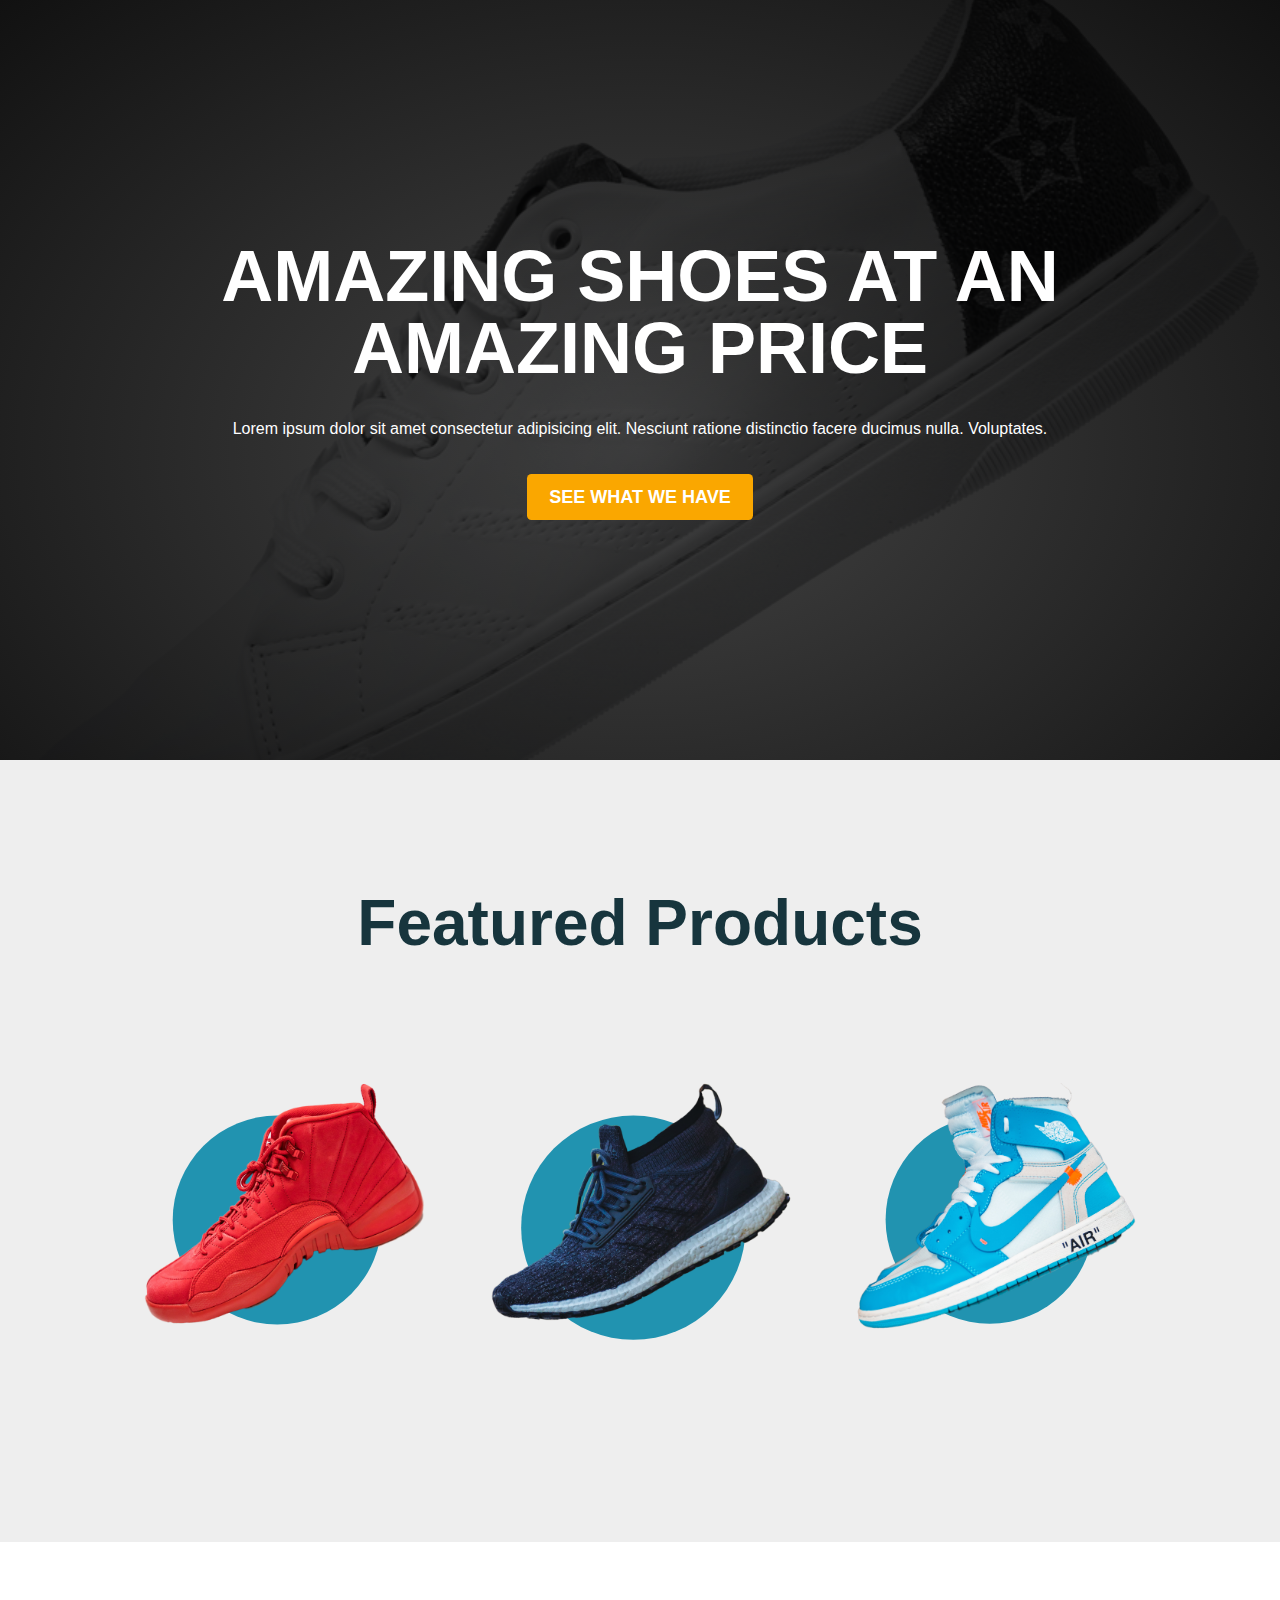
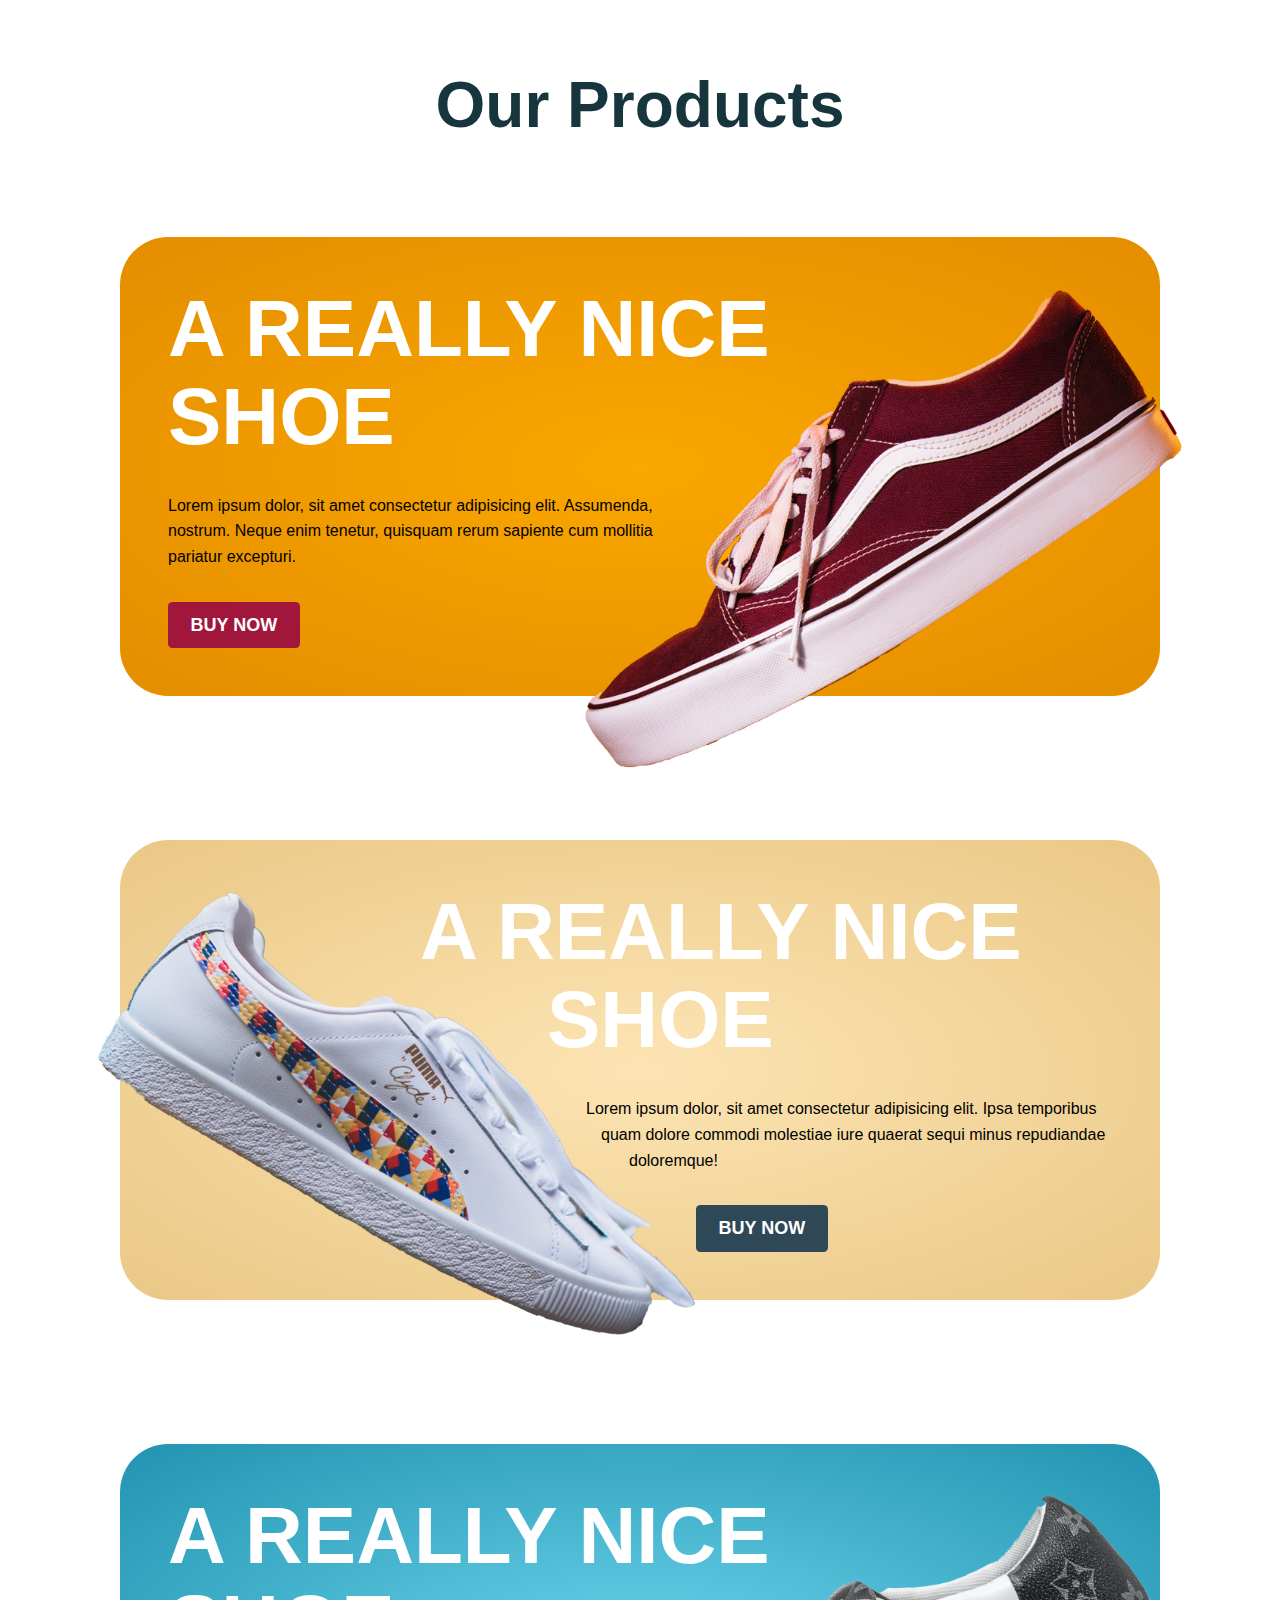
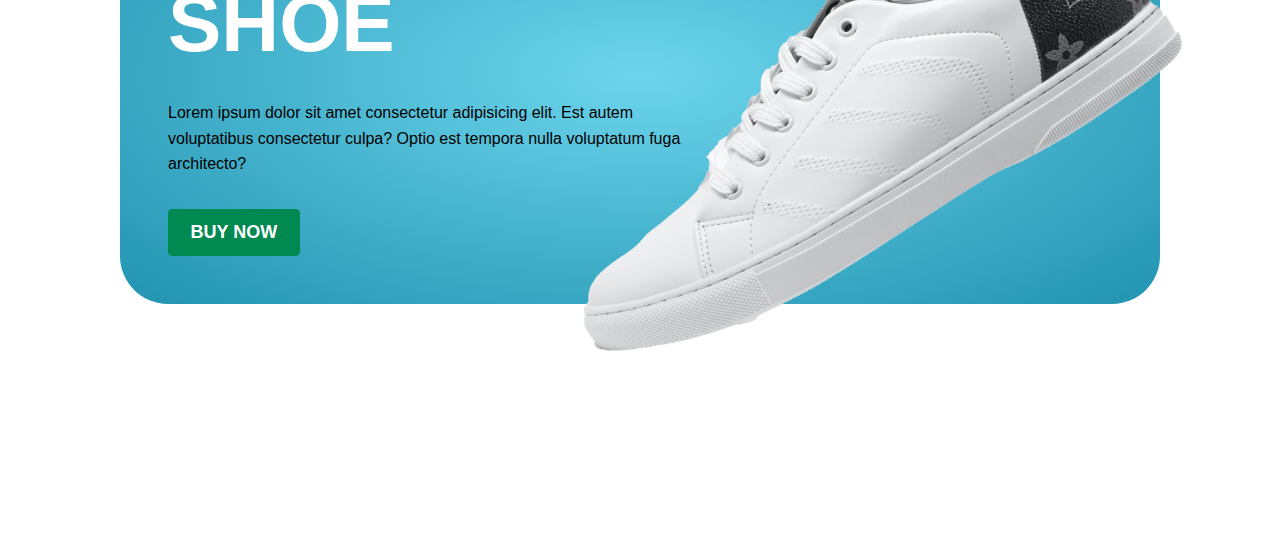
<file: Shoes Project/index.html>
<!DOCTYPE html>
<html lang="en">
<head>
    <meta charset="UTF-8">
    <meta http-equiv="X-UA-Compatible" content="IE=edge">
    <meta name="viewport" content="width=device-width, initial-scale=1.0">
    <link rel="stylesheet" href="css/all.min.css">
    <link rel="stylesheet" href="css/fontawesome.min.css">
    <link rel="stylesheet" href="style.css">
    <title>Great Shoes</title>
</head>
<body>
    
    <!-- Header -->

    <header class="hero">
        <div class="container spacing">
            <h1 class="primary-tittle">Amazing Shoes At An Amazing Price</h1>
            <p>Lorem ipsum dolor sit amet consectetur adipisicing elit. Nesciunt ratione distinctio facere ducimus nulla. Voluptates.</p>
            <a href="#" class="btn">See What We Have</a>
        </div>
    </header>

    <!-- Main -->

    <main>

        <section class="featured-products">
            <div class="container">
                <h2 class="section-tittle">Featured Products</h2>

                <div class="row">

                    <a href="#" class="featured-item">
                        <img src="images/shoe-4.png" alt="" class="features-img">
                        <p class="featured-details"><span class="price">$99</span> Shoe Name</p>
                    </a>

                    <a href="#" class="featured-item">
                        <img src="images/shoe-5.png" alt="" class="features-img">
                        <p class="featured-details"><span class="price">$99</span> Shoe Name</p>
                    </a>

                    <a href="#" class="featured-item">
                        <img src="images/shoe-6.png" alt="" class="features-img">
                        <p class="featured-details"><span class="price">$99</span> Shoe Name</p>
                    </a>

                </div>

            </div>
        </section>

        <section class="our-products">
            <div class="container">
                <h2 class="section-tittle">Our Products</h2>

                <article class="products shoe-red spacing">
                    <img src="images/shoe-1.png" alt="" class="product-img">
                    <h3 class="products-tittle">a really nice shoe</h3>
                    <p class="products-description">Lorem ipsum dolor, sit amet consectetur adipisicing elit. Assumenda, nostrum. Neque enim tenetur, quisquam rerum sapiente cum mollitia pariatur excepturi.</p>
                    <a href="" class="btn">buy now</a>
                </article>

                <article class="products shoe-white spacing">
                    <img src="images/shoe-2.png" alt="" class="product-img">
                    <h3 class="products-tittle">a really nice shoe</h3>
                    <p class="products-description">Lorem ipsum dolor, sit amet consectetur adipisicing elit. Ipsa temporibus quam dolore commodi molestiae iure quaerat sequi minus repudiandae doloremque!</p>
                    <a href="" class="btn">buy now</a>
                </article>

                <article class="products shoe-blue spacing">
                    <img src="images/shoe-3.png" alt="" class="product-img">
                    <h3 class="products-tittle">a really nice shoe</h3>
                    <p class="products-description">Lorem ipsum dolor sit amet consectetur adipisicing elit. Est autem voluptatibus consectetur culpa? Optio est tempora nulla voluptatum fuga architecto?</p>
                    <a href="" class="btn">buy now</a>
                </article>

            </div>
        </section>

    </main>

</body>
</html>
</file>
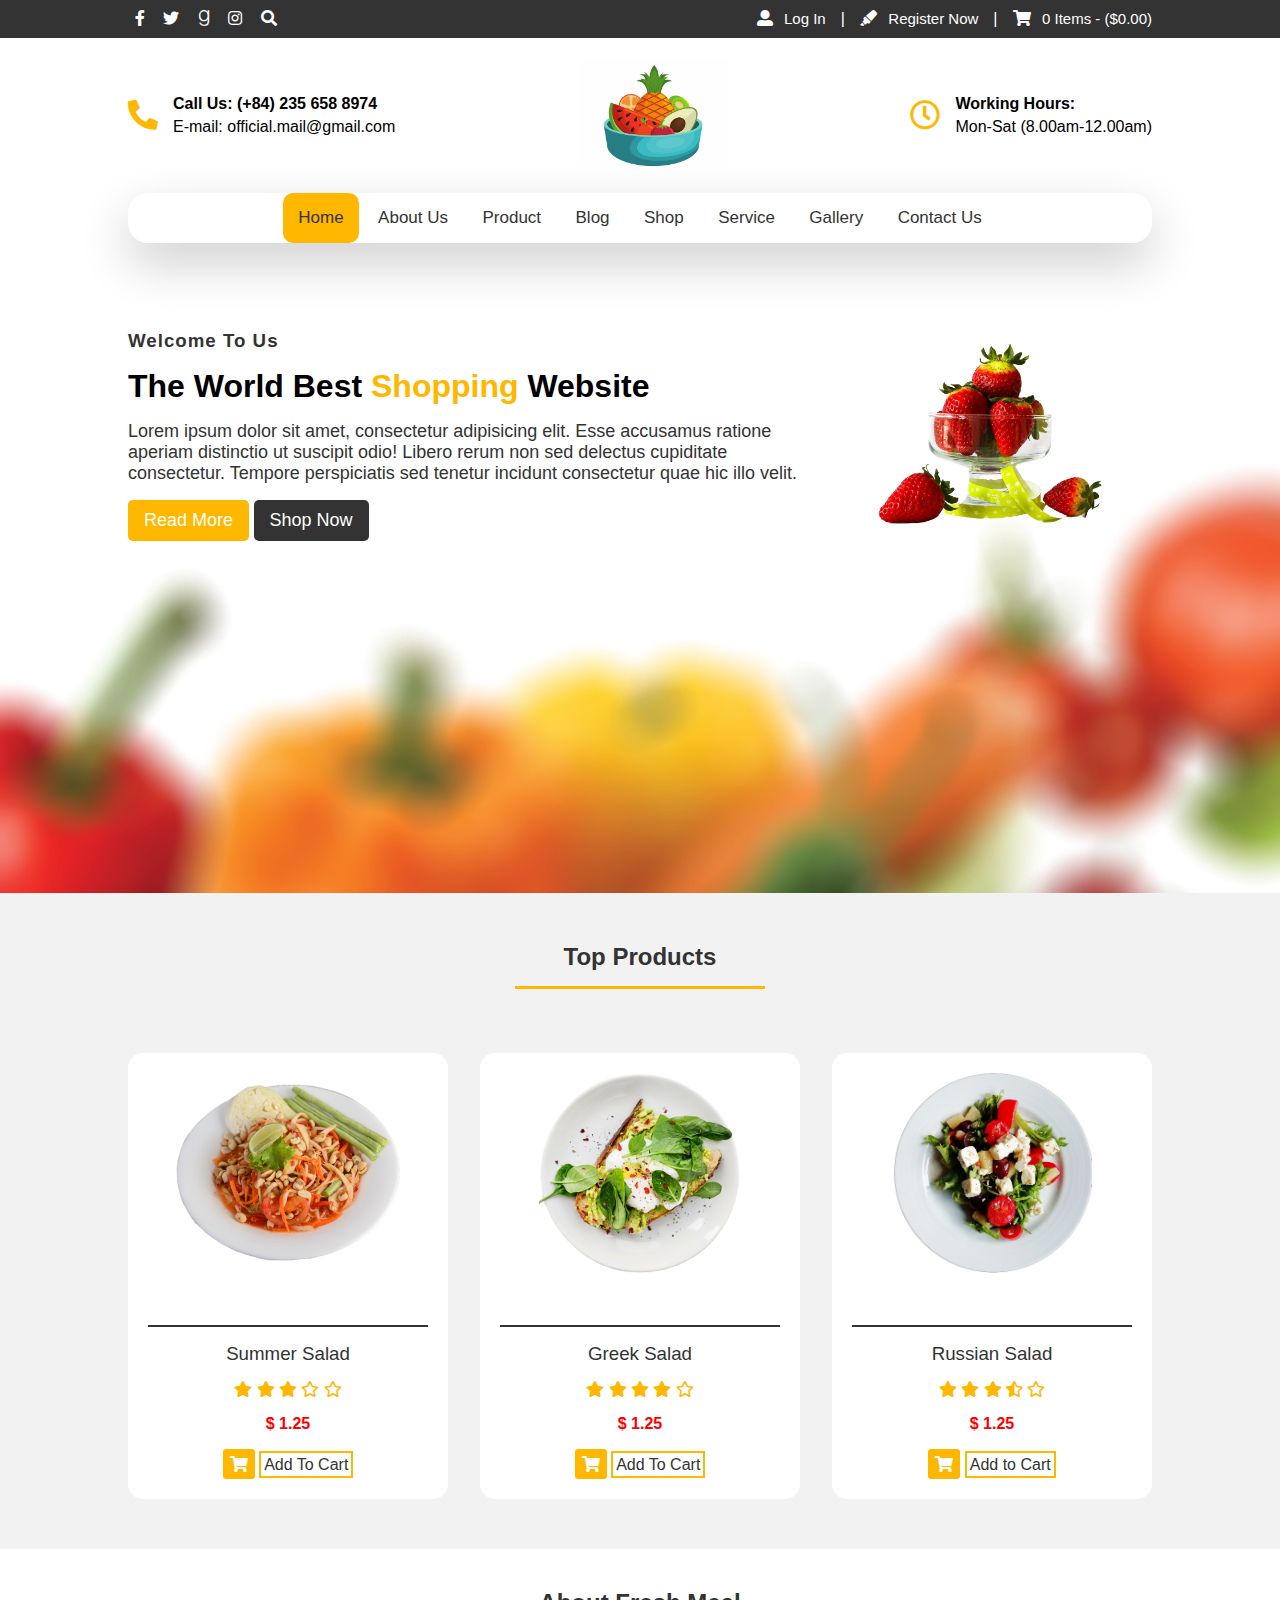
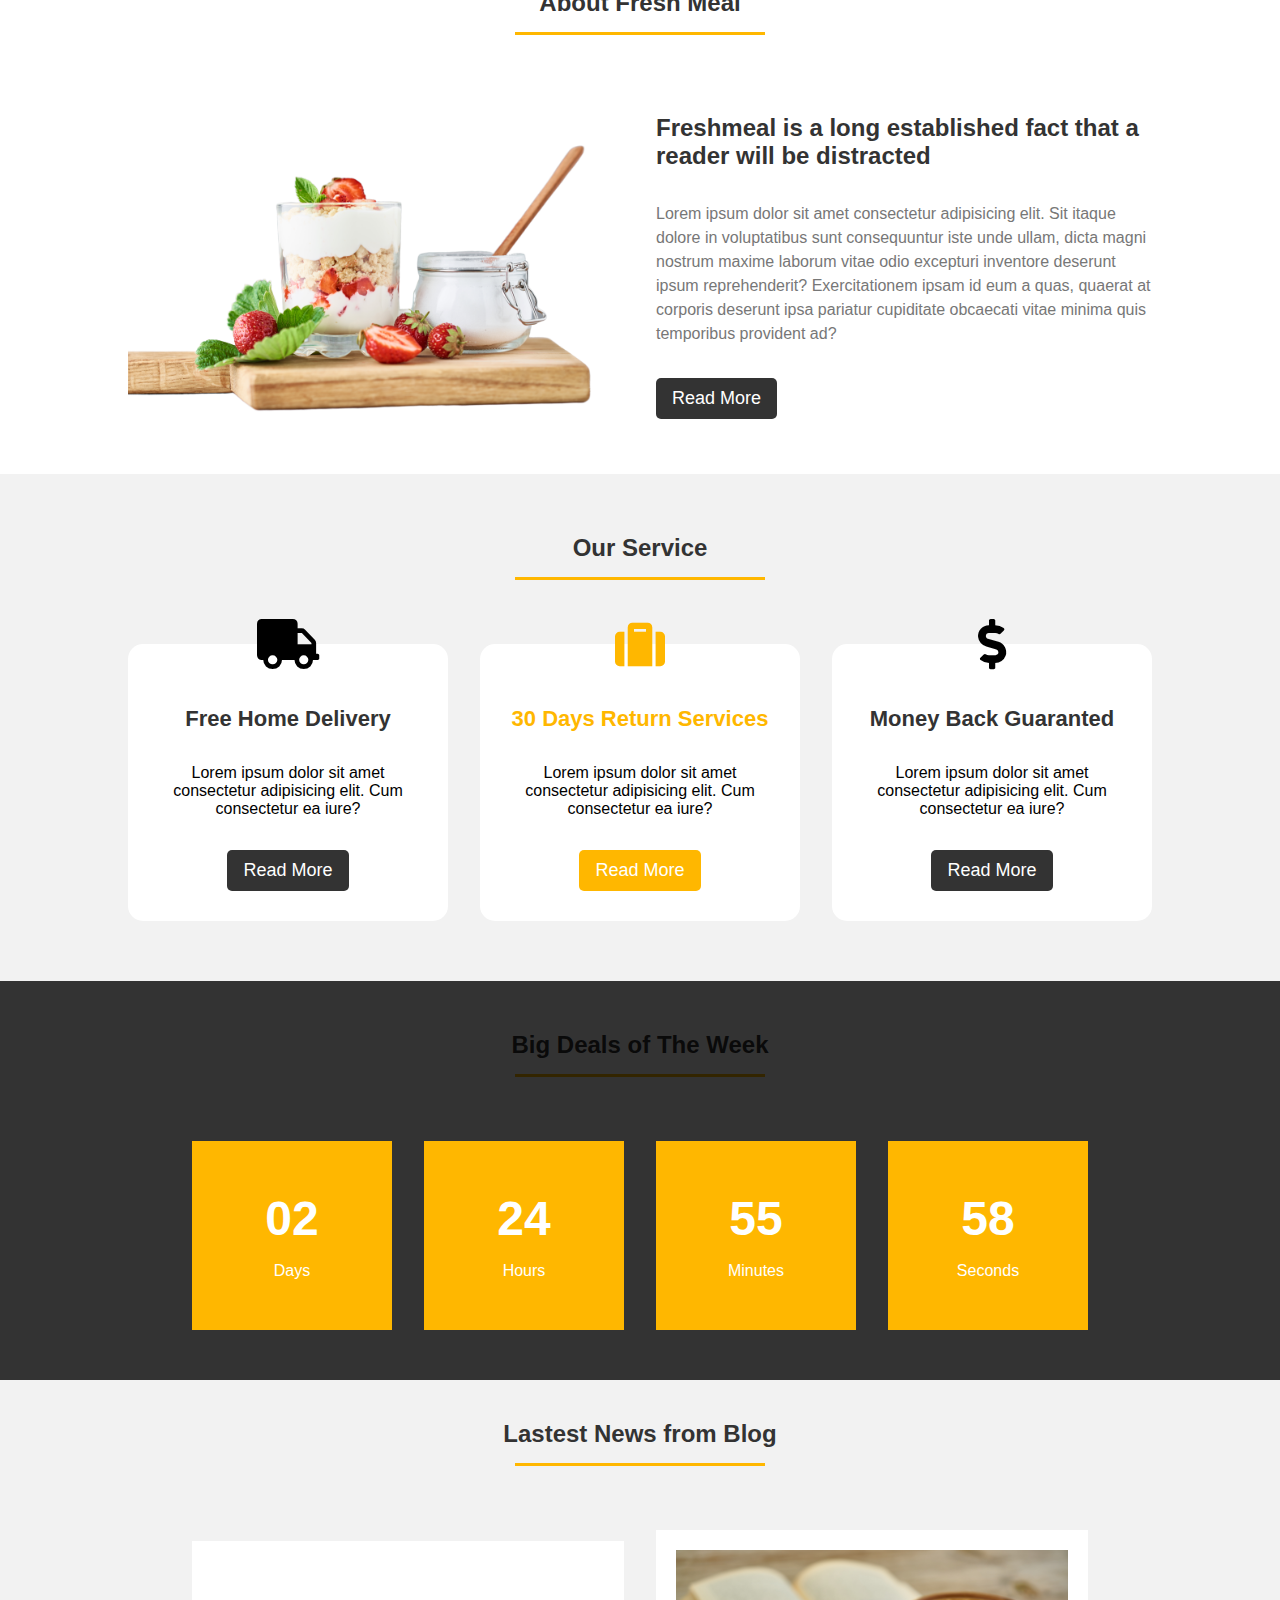
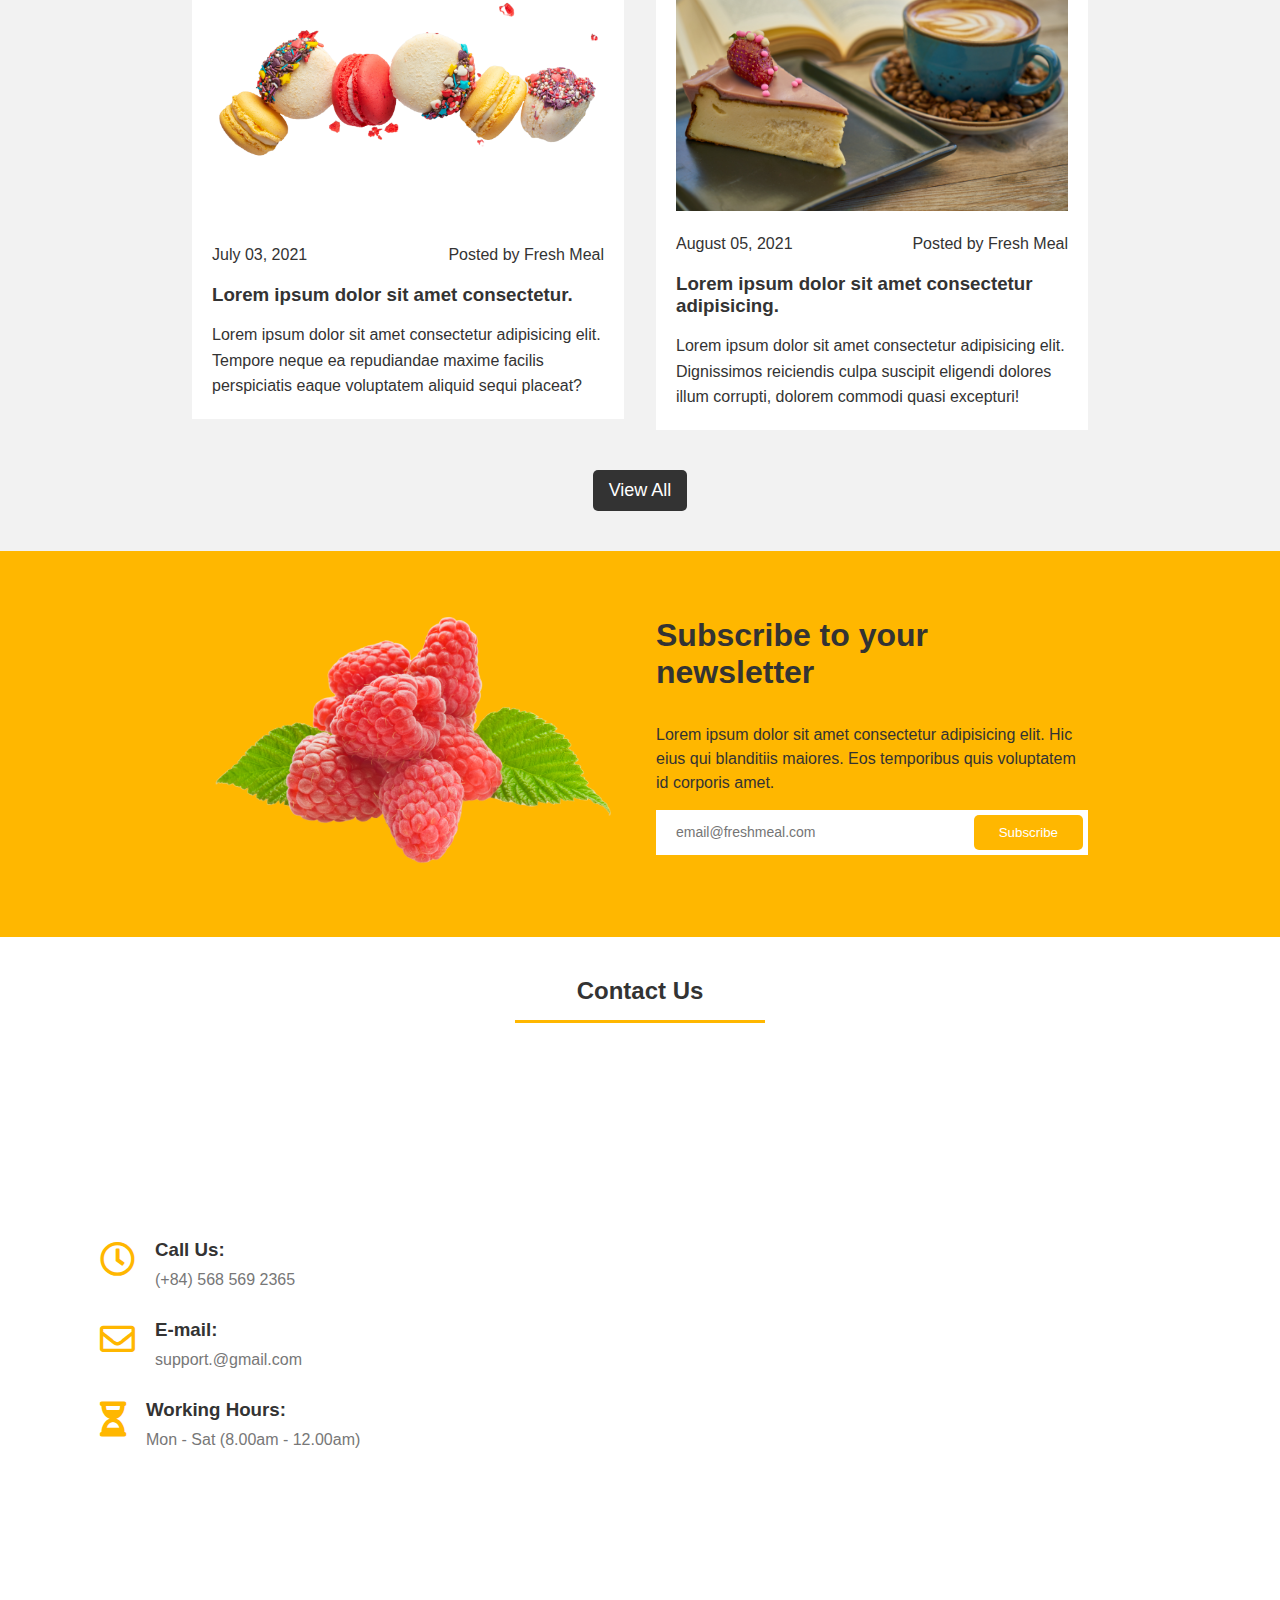
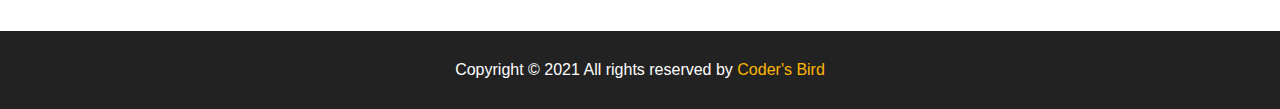
<file: Shopping Projects/index.html>
<!DOCTYPE html>
<html lang="en">
<head>
    <meta charset="UTF-8">
    <meta http-equiv="X-UA-Compatible" content="IE=edge">
    <meta name="viewport" content="width=device-width, initial-scale=1.0">
    <link rel="stylesheet" href="css/all.min.css">
    <link rel="stylesheet" href="css/fontawesome.min.css">
    <link rel="stylesheet" href="style.css">
    <link rel="stylesheet" href="top-side.css">
    <link rel="stylesheet" href="header.css">
    <link rel="stylesheet" href="media.css">
    <link rel="stylesheet" href="nav-bar.css">
    <link rel="stylesheet" href="showcase.css">
    <link rel="stylesheet" href="products.css">
    <link rel="stylesheet" href="fresh.css">
    <link rel="stylesheet" href="service.css">
    <link rel="stylesheet" href="deals.css">
    <link rel="stylesheet" href="lastest.css">
    <link rel="stylesheet" href="subscribe.css">
    <link rel="stylesheet" href="contact-us.css">
    <link rel="stylesheet" href="pre-footer.css">
    <title>Shopping Food | 2021</title>
</head>
<body>
    
    <!-- Tob Side -->

    <section class="top-bar">
        <div class="container">
            <div class="grid">

                <div class="left">
                    <a href="https://sr-rs.facebook.com/" target="_blank"><i class="fab fa-facebook-f"></i></a>
                    <a href="https://twitter.com/?lang=sr" target="_blank"><i class="fab fa-twitter"></i></a>
                    <a href="#"><i class="fab fa-goodreads-g"></i></a>
                    <a href="https://www.instagram.com/" target="_blank"><i class="fab fa-instagram"></i></a>
                    <a href="https://www.google.rs/" target="_blank"><i class="fas fa-search"></i></a>
                </div>

                <div class="right">

                    <div>
                        <i class="fas fa-user-alt"></i>
                        <a href="#">Log In</a>
                    </div>
                    <span class="up-line">|</span>

                    <div>
                        <i class="fas fa-highlighter"></i>
                        <a href="#">Register Now</a>
                    </div>
                    <span class="up-line">|</span>

                    <div>
                        <i class="fas fa-shopping-cart"></i>
                        <a href="#">0 Items - ($0.00)</a>
                    </div>

                </div>

            </div>
        </div>
    </section>

    <!-- Header -->

    <div class="header">
        <div class="container">

            <div class="grid">

                <div class="header-box">
                    <div class="div-i">
                        <span><i class="fas fa-phone-alt"></i></span>
                    </div>
                    <div class="div-txt">
                        <h4>Call Us: (+84) 235 658 8974</h4>
                        <p>E-mail: official.mail@gmail.com</p>
                    </div>
                </div>

                <div class="header-box">
                    <img src="images/unnamed.jpg" alt="">
                </div>

                <div class="header-box">
                    <div class="div-i">
                        <span><i class="far fa-clock"></i></span>
                    </div>
                    <div class="div-txt">
                        <h4>Working Hours:</h4>
                        <p>Mon-Sat (8.00am-12.00am)</p>
                    </div>
                </div>

            </div>

        </div>
    </div>

    <!-- Navigation Bar -->

    <section class="nav-bar">
        <div class="container">
            <div class="main-nav">
                <ul>
                    <li><a href="#">Home</a></li>
                    <li><a href="#">About Us</a></li>
                    <li><a href="#">Product</a></li>
                    <li><a href="#">Blog</a></li>
                    <li><a href="#">Shop</a></li>
                    <li><a href="#">Service</a></li>
                    <li><a href="#">Gallery</a></li>
                    <li><a href="#">Contact Us</a></li>
                </ul>
            </div>
        </div>
    </section>
    
    <!-- Showcase -->

    <section class="showcase">
        <div class="container">

            <div class="grid">
                <div class="show-box spacing-1">
                    <h3>Welcome To Us</h3>
                    <h1>The World Best <span>Shopping</span> Website</h1>
                    <p>Lorem ipsum dolor sit amet, consectetur adipisicing elit. Esse accusamus ratione aperiam distinctio ut suscipit odio! Libero rerum non sed delectus cupiditate consectetur. Tempore perspiciatis sed tenetur incidunt consectetur quae hic illo velit.</p>
                    <div>
                        <a href="#" class="btn-1">Read More</a>
                        <a href="#" class="btn-2">Shop Now</a>
                    </div>
                </div>

                <div class="show-box-1">
                    <img src="images/straw.png" alt="">
                </div>
            </div>

        </div>
    </section>

    <!-- Top Products -->

    <section class="products">
        <div class="container">
            <h2 class="all-h2">Top Products</h2>

            <div class="grid-1">

                <div class="products-box spacing-1">
                    <img src="images/plate-1.png" alt="">
                    <hr>
                    <h3>Summer Salad</h3>
                    <i class="fas fa-star"></i>
                    <i class="fas fa-star"></i>
                    <i class="fas fa-star"></i>
                    <i class="far fa-star"></i>
                    <i class="far fa-star"></i>
                    <p>$ 1.25</p>
                    <div>
                        <i class="fas fa-shopping-cart"></i>
                        <a href="#" class="btn-prod">Add To Cart</a>
                    </div>
                </div>

                <div class="products-box spacing-1">
                    <img src="images/plate-2.png" alt="">
                    <hr>
                    <h3>Greek Salad</h3>
                    <i class="fas fa-star"></i>
                    <i class="fas fa-star"></i>
                    <i class="fas fa-star"></i>
                    <i class="fas fa-star"></i>
                    <i class="far fa-star"></i>
                    <p>$ 1.25</p>
                    <div>
                        <i class="fas fa-shopping-cart"></i>
                        <a href="#" class="btn-prod">Add To Cart</a>
                    </div>
                </div>

                <div class="products-box spacing-1">
                    <img src="images/plate-3.png" alt="">
                    <hr>
                    <h3>Russian Salad</h3>
                    <i class="fas fa-star"></i>
                    <i class="fas fa-star"></i>
                    <i class="fas fa-star"></i>
                    <i class="fas fa-star-half-alt"></i>
                    <i class="far fa-star"></i>
                    <p>$ 1.25</p>
                    <div>
                        <i class="fas fa-shopping-cart"></i>
                        <a href="#" class="btn-prod">Add to Cart</a>
                    </div>
                </div>

            </div>

        </div>
    </section>

    <!-- Fresh Meal -->

    <section class="fresh">
        <div class="container">
            <h2 class="all-h2">About Fresh Meal</h2>

            <div class="grid-2">

                <div class="fresh-box">
                    <img src="images/yogurt.png" alt="">
                </div>

                <div class="fresh-box spacing">
                    <h3>Freshmeal is a long established fact that a reader will be distracted</h3>
                    <p>Lorem ipsum dolor sit amet consectetur adipisicing elit. Sit itaque dolore in voluptatibus sunt consequuntur iste unde ullam, dicta magni nostrum maxime laborum vitae odio excepturi inventore deserunt ipsum reprehenderit? Exercitationem ipsam id eum a quas, quaerat at corporis deserunt ipsa pariatur cupiditate obcaecati vitae minima quis temporibus provident ad?</p>
                    <a href="#" class="btn-2">Read More</a>
                </div>

            </div>

        </div>
    </section>

    <!-- Our Service -->

    <section class="service">
        <div class="container">
            <h2 class="all-h2">Our Service</h2>

            <div class="grid-1">

                <div class="service-box spacing">
                    <i class="fas fa-truck"></i>
                    <h3>Free Home Delivery</h3>
                    <p>Lorem ipsum dolor sit amet consectetur adipisicing elit. Cum consectetur ea iure?</p>
                    <a href="#" class="btn-2">Read More</a>
                </div>

                <div class="service-box spacing">
                    <span><i class="fas fa-suitcase"></i></span>
                    <h3 class="h3-diff">30 Days Return Services</h3>
                    <p>Lorem ipsum dolor sit amet consectetur adipisicing elit. Cum consectetur ea iure?</p>
                    <a href="#" class="btn-diff">Read More</a>
                </div>

                <div class="service-box spacing">
                    <i class="fas fa-dollar-sign"></i>
                    <h3>Money Back Guaranted</h3>
                    <p>Lorem ipsum dolor sit amet consectetur adipisicing elit. Cum consectetur ea iure?</p>
                    <a href="#" class="btn-2">Read More</a>
                </div>

            </div>

        </div>
    </section>

    <!-- Big Deals -->

    <section class="deals">
        <div class="container-2">
            <h2 class="all-h2">Big Deals of The Week</h2>

            <div class="grid-4">

                <div class="deals-box spacing-1">
                    <h1>02</h1>
                    <p>Days</p>
                </div>

                <div class="deals-box spacing-1">
                    <h1>24</h1>
                    <p>Hours</p>
                </div>

                <div class="deals-box spacing-1">
                    <h1>55</h1>
                    <p>Minutes</p>
                </div>

                <div class="deals-box spacing-1">
                    <h1>58</h1>
                    <p>Seconds</p>
                </div>

            </div>

        </div>
    </section>

    <!-- Lastest News from Blog -->

    <section class="lastest">
        <div class="container-2">
            <h2 class="all-h2">Lastest News from Blog</h2>

            <div class="grid-2">

                <div class="lastest-box spacing-1">
                    <img src="images/donut-transparent.png" alt="">
                    <div>
                        <p>July 03, 2021</p>
                        <p>Posted by Fresh Meal</p>
                    </div>
                    <h3>Lorem ipsum dolor sit amet consectetur.</h3>
                    <p>Lorem ipsum dolor sit amet consectetur adipisicing elit. Tempore neque ea repudiandae maxime facilis perspiciatis eaque voluptatem aliquid sequi placeat?</p>
                </div>
            
                <div class="lastest-box spacing-1">
                    <img src="images/coffee.jpg" alt="">
                    <div>
                        <p>August 05, 2021</p>
                        <p>Posted by Fresh Meal</p>
                    </div>
                    <h3>Lorem ipsum dolor sit amet consectetur adipisicing.</h3>
                    <p>Lorem ipsum dolor sit amet consectetur adipisicing elit. Dignissimos reiciendis culpa suscipit eligendi dolores illum corrupti, dolorem commodi quasi excepturi!</p>
                </div>

            </div>

            <div class="lastest-btn">
                <a href="#" class="btn-2">View All</a>
            </div>

        </div>
    </section>

    <!-- Subscribe -->

    <section class="subscribe">
        <div class="container-2">

            <div class="grid-2">

                <div class="subscribe-box">
                    <img src="images/rasberry.png" alt="">
                </div>

                <div class="subscribe-box spacing">
                    <h3>Subscribe to your newsletter</h3>
                    <p>Lorem ipsum dolor sit amet consectetur adipisicing elit. Hic eius qui blanditiis maiores. Eos temporibus quis voluptatem id corporis amet.</p>
                    <div>
                        <input type="email" placeholder="email@freshmeal.com">
                        <button>Subscribe</button>
                    </div>
                </div>

            </div>

        </div>
    </section>

    <!-- Contact Us -->

    <section class="contact">
        <h2 class="all-h2">Contact Us</h2>
        <div class="grid-2">

            <div class="contact-box-1">

                <div class="contact-info">
                    <span><i class="far fa-clock"></i></span>
                    <div>
                        <h3>Call Us:</h3>
                        <p>(+84) 568 569 2365</p>
                    </div>
                </div>

                <div class="contact-info">
                    <span><i class="far fa-envelope"></i></span>
                        <div>
                            <h3>E-mail:</h3>
                            <p>support.@gmail.com</p>
                        </div>
                </div>

                <div class="contact-info">
                    <span><i class="fas fa-hourglass-half"></i></span>
                    <div>
                        <h3>Working Hours:</h3>
                        <p>Mon - Sat (8.00am - 12.00am)</p>
                    </div>
                </div>

            </div>

            <div class="contact-box">
                <iframe src="https://www.google.com/maps/embed?pb=!1m18!1m12!1m3!1d1361.3816253462392!2d20.35443970593225!3d45.37814997585528!2m3!1f0!2f0!3f0!3m2!1i1024!2i768!4f13.1!3m3!1m2!1s0x0%3A0x916ee41346f8668!2sRestoran%20Kova%C4%8D!5e0!3m2!1ssr!2srs!4v1618055196723!5m2!1ssr!2srs" width="100%" height="500px" style="border:0;" allowfullscreen="" loading="lazy">
                </iframe>
            </div>

        </div>
    </section>

    <!-- Footer -->

    <section class="footer">
        <div class="container">
            <p>Copyright &copy; 2021 All rights reserved by <span>Coder's Bird</span></p>
        </div>
    </section>

</body>
</html>
</file>
<file: Shoes Project/style.css>
*{
    padding: 0;
    margin: 0;
    box-sizing: border-box;
}

body{
    font-family: 'Gill Sans', 'Gill Sans MT', Calibri, 'Trebuchet MS', sans-serif;
    margin: 0;
    line-height: 1.6;
}

img{
    width: 100%;
    display: block;
}

h1,
h2,
h3,
p{
    margin: 0;
}

.container{
    width: 85%;
    max-width: 65em;
    margin: 0 auto;
}

.btn{
    display: inline-block;
    text-decoration: none;
    font-weight: 700;
    text-transform: uppercase;
    font-size: 1.125rem;
    color: var(--clr-text, #fff);
    padding: 0.5em 1.25em;
    background: var(--clr-accent, blue);
    border-radius: 0.25em;
    transition: transform 250ms ease-in-out,
                opacity 250ms linear;
}

.btn:hover,
.btn:focus{
    transform: scale(1.1);
    opacity: 0.8;
}

.primary-tittle{
    /*font-size: 4rem;*/
    font-size: clamp(3rem, calc(5vw + 1rem), 4.5rem);
    line-height: 1;
    text-transform: uppercase;
}

.hero{
    color: white;
    text-align: center;
    padding: 15em 0;
    background: #222;
    background: url('images/shoe-3.png') no-repeat center center/cover, radial-gradient(#444, #111);
    background-attachment: fixed;
    background-blend-mode: multiply;
    --clr-accent: #faa700;
}

.spacing>*+*{
    margin-top: var(--spacer, 2rem);
}

section{
    padding: 7em 0;
}

.section-tittle{
    text-align: center;
    font-size: clamp(2.5rem, calc(5vw + 1rem), 4rem);
    color: #17353d;
    margin-bottom: 5rem;
}

.row{
    display: flex;
    gap: 1em;
    justify-content: center;
    /*flex-wrap: wrap;

    &>* {
        flex-basis: 30%;
        min-width: 15em;
    }*/
}

.featured-products{
    background: #eee;
}

.featured-products .featured-item{
    display: block;
    position: relative;
    transform: scale(0.85);
    transition: transform 250ms ease-in-out;
    text-align: center;
    text-decoration: none;
    color: #333;
}

.featured-products .featured-item .price{
    display: block;
    font-weight: 700;
    font-size: 3.2rem;
    line-height: 1.2;
}

.featured-item .featured-details{
    opacity: 0;
    transition: opacity 250ms ease-in-out;
}

.featured-details:hover,
.featured-details:focus{
    opacity: 1;
    text-shadow: 0 0 1em rgba(#fff, 1);
}

.featured-products .featured-item:hover,
.featured-products .featured-item:focus{
    transform: scale(1);
}

.featured-products .featured-item::after{
    content: '';
    position: absolute;
    top: 10%;
    left: 10%;
    background: #2193b0;
    border-radius: 50%;
    padding: 75% 75% 0 0;
    z-index: -1;
}

@media (max-width: 45em){
    .row{
        display: grid;
        grid-template-columns: 1fr;
    }
}

/* Our Products */

.products{
    background: radial-gradient(var(--clr-inner, rgb(194, 191, 191)), var(--clr-outer, #f2f2f2));
    border-radius: 3em;
    padding: 3em;
    margin-bottom: 3em;
    text-align: center;
}

.product-img{
    margin: -5em 0 0 0;
}

@media (min-width: 45em){
    .products-tittle{
        margin: 0;
    }

    .products{
        text-align: left;
        margin-bottom: 9em;
    }
    
    .product-img{
        float: right;
        width: 65%;
        shape-outside: url('images/shoe-1.png');
        shape-margin: 1em;
        margin: 0 -5em 0 0;
    }

    .shoe-white .product-img{
        float: left;
        shape-outside: url('images/shoe-2.png');
        margin: 0 0 0 -5em;
        shape-margin: 2em;
    }

}

.products-tittle{
    font-size: clamp(3rem, calc(5vw + 1rem), 5.5rem);
    line-height: 1.1;
    color: #fff;
    text-shadow: 0 0 0.2em rgba(#000, 0.2);
    text-transform: uppercase;
}

.shoe-red{
    --clr-inner: #faa700;
    --clr-outer: #e48d00;
    --clr-accent: #a1173c;
}

.shoe-white{
    --clr-inner: #fce4b3;
    --clr-outer: #eac886;
    --clr-accent: #2f4858;
}

.shoe-blue{
    --clr-inner: #6dd5ed;
    --clr-outer: #2193b0;
    --clr-accent: #008951;
}
</file>
<file: Shopping Projects/style.css>
*{
    padding: 0;
    margin: 0;
    box-sizing: border-box;
}

body{
    font-family: Verdana, Geneva, Tahoma, sans-serif;
}

.container{
    width: 80%;
    margin: auto;
}

.container-2{
    width: 70%;
    margin: auto;
}

.spacing>*+*{
    margin-top: var(--spacer, 2rem);
}

.spacing-1>*+*{
    margin-top: var(--spacer, 1rem);
}

:root{
    --dark: #333;
    --light: #777;
    --primary: rgb(255, 183, 0);
}

img{
    width: 100%;
}

span{
    color: rgb(255, 183, 0);
}

.grid{
    display: flex;
    align-items: center;
    justify-content: space-between;
}

.grid-1{
    display: grid;
    grid-template-columns: repeat(3, 1fr);
    grid-gap: 2rem;
    align-items: center;
}

.grid-2{
    display: grid;
    grid-template-columns: repeat(2, 1fr);
    grid-gap: 2rem;
    align-items: center;
}

.grid-4{
    display: grid;
    grid-template-columns: repeat(4, 1fr);
    grid-gap: 2rem;
    align-items: center;
}

.all-h2{
    text-align: center;
    color: var(--dark);
    margin-bottom: 4rem;
}

.all-h2::after{
    content: '';
    display: block;
    width: 250px;
    margin: 15px auto;
    height: 3px;
    background: var(--primary);
}

.all-h4{
    text-align: center;
    color: white;
    margin-bottom: 1.2rem;
}

.all-h4::after{
    content: '';
    display: block;
    width: 250px;
    margin: 15px auto;
    height: 3px;
    background: var(--primary);
}

.btn-2{
    display: inline-block;
    background: var(--dark);
    color: white;
    text-align: center;
    text-decoration: none;
    font-size: 18px;
    padding: 10px 16px;
    border-radius: 5px;
    transition: 250ms ease-in-out;
}

.btn-2:hover{
    background: white;
    color: var(--dark);
    border: 1px solid var(--dark);
}

.btn-diff{
    display: inline-block;
    background: var(--primary);
    color: white;
    text-align: center;
    text-decoration: none;
    font-size: 18px;
    padding: 10px 16px;
    border-radius: 5px;
    transition: 250ms ease-in-out;
}

.btn-diff:hover{
    background: white;
    color: var(--primary);
    border: 1px solid var(--dark);
}
</file>
<file: Shopping Projects/top-side.css>
.top-bar{
    background: var(--dark);
    margin: auto;
    padding: 10px 0;
}

.top-bar .grid .right{
    display: flex;
}

.top-bar .grid .left i{
    color: white;
    margin: 0 7px;
}

.top-bar .grid .right i,
.top-bar .grid .right a{
    color: white;
}

.up-line{
    color: white;
    margin: 0 15px;
}

.top-bar .grid .right a{
    text-decoration: none;
    font-weight: 100;
    font-size: 15px;
}

.top-bar .grid .right i{
    margin-right: 7px;
}
</file>
<file: Shopping Projects/header.css>
.header{
    padding: 20px 0;
}

.header-box img{
    width: 150px;
}

.header-box{
    display: flex;
    align-items: center;
}

.header-box .div-i span i{
    font-size: 30px;
}

.header-box .div-i{
    margin-right: 15px;
}

.header-box .div-txt h4,
.header-box .div-txt p{
    margin: 5px 0;
}
</file>
<file: Shopping Projects/media.css>
@media(max-width: 700px){
    .grid{
        display: flex;
        flex-direction: column;
    }

    .top-bar{
        text-align: center;
    }

    .up-line{
        display: none;
    }

    .top-bar .grid .right{
        margin-top: 20px;
    }

    .top-bar .grid .right a{
        font-size: 11px;
        margin-right: 25px;
    }

    .header-box .div-txt{
        font-size: 20px;
        justify-self: flex-end;
    }

    .grid{
        grid-template-columns: 1fr;
    }

    .nav-bar .main-nav{
        text-align: center;
    }

    .nav-bar .main-nav ul li{
        padding: 10px 18px;
    }
    
    .nav-bar .main-nav ul li a{
    font-size: 14px;
    }

    .nav-bar .main-nav ul li:first-child{
        padding: 10px 18px;
        text-align: center;
    }

    .showcase{
        text-align: center;
    }

    .showcase .grid .show-box p{
        width: 100%;
    }

    .showcase .show-box h1{
        font-size: 1.5rem;
    }

    .showcase .show-box p{
        font-size: 16px;
    }

    .grid-1{
        grid-template-columns: 1fr;
    }

    .grid-2{
        grid-template-columns: 1fr;
        text-align: center;
    }

    .grid-4{
        grid-template-columns: 1fr;
    }
    
    .deals .deals-box h1{
        font-size: 2rem;
    }
    
    .deals-box .deals-box p{
        font-size: 1rem;
    }

    .lastest-box div p{
        font-size: 14px;
    }

}
</file>
<file: Shopping Projects/nav-bar.css>
.main-nav{
    background: white;
    box-shadow: 0 20px 50px 0 rgba(0, 0, 0, 0.2);
    display: flex;
    border-radius: 20px;
    justify-content: center;
}

.main-nav ul li:first-child{
    background: var(--primary);
    padding: 15px 15px;
    border-radius: 10px;
}

.main-nav ul{
    list-style: none;
}

.main-nav ul li{
    display: inline-block;
    padding: 15px 15px;
    transition: 250ms ease-in-out;
}

.main-nav ul li a{
    font-size: 17px;
    color: var(--dark);
    text-decoration: none;
}

.main-nav li:hover{
    background: var(--primary);
    border-radius: 10px;
}
</file>
<file: Shopping Projects/showcase.css>
.showcase{
    height: 650px;
    padding: 50px 0;
    background: url('images/hero.png') no-repeat center center/cover;
    margin: auto;
}

.show-box{
    flex-basis: 60%;
    align-items: center;
}

.show-box-1{
    flex-basis: 40%;
    align-items: center;
}

.show-box-1 img{
    padding: 50px;
}

.show-box h3{
    letter-spacing: 1px;
    color: var(--dark);
}

.show-box h1{
    font-size: 2rem;
}

.show-box p{
    width: 700px;
    color: var(--dark);
    font-size: 18px;
}

.show-box .btn-1{
    display: inline-block;
    background: var(--primary);
    color: white;
    text-align: center;
    text-decoration: none;
    font-size: 18px;
    padding: 10px 16px;
    border-radius: 5px;
    transition: 250ms ease-in-out;
}

.show-box .btn-1:hover{
    background: white;
    color: var(--primary);
    border: 1px solid var(--dark);
}

.show-box .btn-2{
    display: inline-block;
    background: var(--dark);
    color: white;
    text-align: center;
    text-decoration: none;
    font-size: 18px;
    padding: 10px 16px;
    border-radius: 5px;
    transition: 250ms ease-in-out;
}

.show-box .btn-2:hover{
    background: white;
    color: var(--dark);
    border: 1px solid var(--dark);
}
</file>
<file: Shopping Projects/products.css>
.products{
    background: #f2f2f2;
    padding: 50px 0;
}

.products-box{
    background: white;
    border-radius: 15px;
    padding: 20px;
    text-align: center;
}

.products-box img{
    width: 80%;
    height: 200px;
    object-fit: contain;
    margin-bottom: 2rem;
}

hr{
    border: 1px solid var(--dark);
}

.products-box h3{
    font-weight: 100;
    color: var(--dark);
}

.products-box i{
    color: var(--primary);
}

.products-box p{
    color: red;
    font-weight: bold;
}

.products-box div i{
    color: white;
    background: var(--primary);
    padding: 7px;
    border-radius: 3px;
}

.btn-prod{
    background: white;
    text-align: center;
    text-decoration: none;
    font-size: 16px;
    color: var(--dark);
}

.products .grid-1 .products-box div a{
    border: 2px solid var(--primary);
    padding: 3px;
    transition: 250ms ease-in-out;
}

.products .grid-1 .products-box div a:hover{
    background: var(--primary);
    color: white;
}
</file>
<file: Shopping Projects/fresh.css>
.fresh{
    padding: 40px 0;
}

.fresh .fresh-box h3{
    color: var(--dark);
    font-size: 1.5rem;
}

.fresh .fresh-box p{
    color: var(--light);
    line-height: 1.5;
}

.fresh .btn-2{
    display: inline-block;
    background: var(--dark);
    color: white;
    text-align: center;
    text-decoration: none;
    font-size: 18px;
    padding: 10px 16px;
    border-radius: 5px;
    transition: 250ms ease-in-out;
}

.fresh .btn-2:hover{
    background: white;
    color: var(--dark);
    border: 1px solid var(--dark);
}
</file>
<file: Shopping Projects/service.css>
.service{
    background: #f2f2f2;
    padding: 60px 0;
}

.service-box{
    background: white;
    border-radius: 15px;
    text-align: center;
    position: relative;
    padding: 30px;
}

.service-box h3{
    color: var(--dark);
    font-size: 22px;
}

.service .service-box .h3-diff{
    color: var(--primary);
}

.service-box i{
    font-size: 50px;
    position: absolute;
    top: 0%;
    left: 50%;
    transform: translate(-50%, -50%);
}
</file>
<file: Shopping Projects/deals.css>
.deals{
    padding: 50px 0;
    background: url('images/food-table.jpg') no-repeat center center/cover;
    background-attachment: fixed;
    position: relative;
}

.deals::before{
    position: absolute;
    content: '';
    top: 0;
    left: 0;
    width: 100%;
    height: 100%;
    background: rgba(0,0,0,0.8);
    z-index: 1;
}

.deals .deals-box{
    z-index: 2;
    color: white;
    background: var(--primary);
    text-align: center;
    padding: 50px;
}

.deals .deals-box h1{
    font-size: 3rem;
}

.deals-box .deals-box p{
    font-size: 1.2rem;
    font-weight: bold;
}
</file>
<file: Shopping Projects/lastest.css>
.lastest{
    padding: 40px 0;
    background: #f2f2f2;
}

.lastest-box{
    background: white;
    padding: 20px;
}

.lastest-box div{
    display: flex;
    justify-content: space-between;
    color: var(--light);
}

.lastest-box h3{
    color: var(--dark);
}

.lastest-box p{
    color: var(--dark);
    line-height: 1.6;
}

.lastest .lastest-btn{
    text-align: center;
    /*justify-content: center;*/
    margin-top: 40px;
}
</file>
<file: Shopping Projects/subscribe.css>
.subscribe{
    padding: 40px 0;
    background: var(--primary);
}

.subscribe .subscribe-box h3{
    color: var(--dark);
    font-size: 2rem;
}

.subscribe .subscribe-box p{
    color: var(--dark);
    line-height: 1.5;
}

.subscribe .subscribe-box div{
    display: flex;
    justify-content: space-between;
    background: white;
    margin: 15px 0;
}

.subscribe .subscribe-box div input{
    padding: 15px 0;
    border: 0;
    width: 100%;
}

.subscribe .subscribe-box div input::placeholder{
    padding: 0 20px;
    font-size: 14px;
}

.subscribe .subscribe-box div button{
    display: inline-block;
    background: var(--primary);
    color: white;
    text-align: center;
    text-decoration: none;
    padding: 0 25px;
    border: none;
    margin: 5px;
    border-radius: 5px;
    transition: 250ms ease-in-out;
}

.subscribe .subscribe-box div button:hover{
    background: var(--dark);
    color: var(--primary);
    opacity: 0.9;
}
</file>
<file: Shopping Projects/contact-us.css>
.contact{
    padding: 40px 0;
}

.contact-box-1{
    margin-left: 100px;
}

.contact-box-1 .contact-info{
    display: flex;
    align-items: center;
    margin: 20px 0;
}

.contact-box-1 .contact-info i{
    font-size: 35px;
    margin-right: 20px;
}

.contact-box-1 .contact-info h3{
    color: var(--dark);
    margin: 10px 0;
}

.contact-box-1 .contact-info p{
    color: var(--light);
}
</file>
<file: Shopping Projects/pre-footer.css>
.footer{
    background: #222;
    color: white;
    padding: 30px 0;
    text-align: center;
}
</file>
